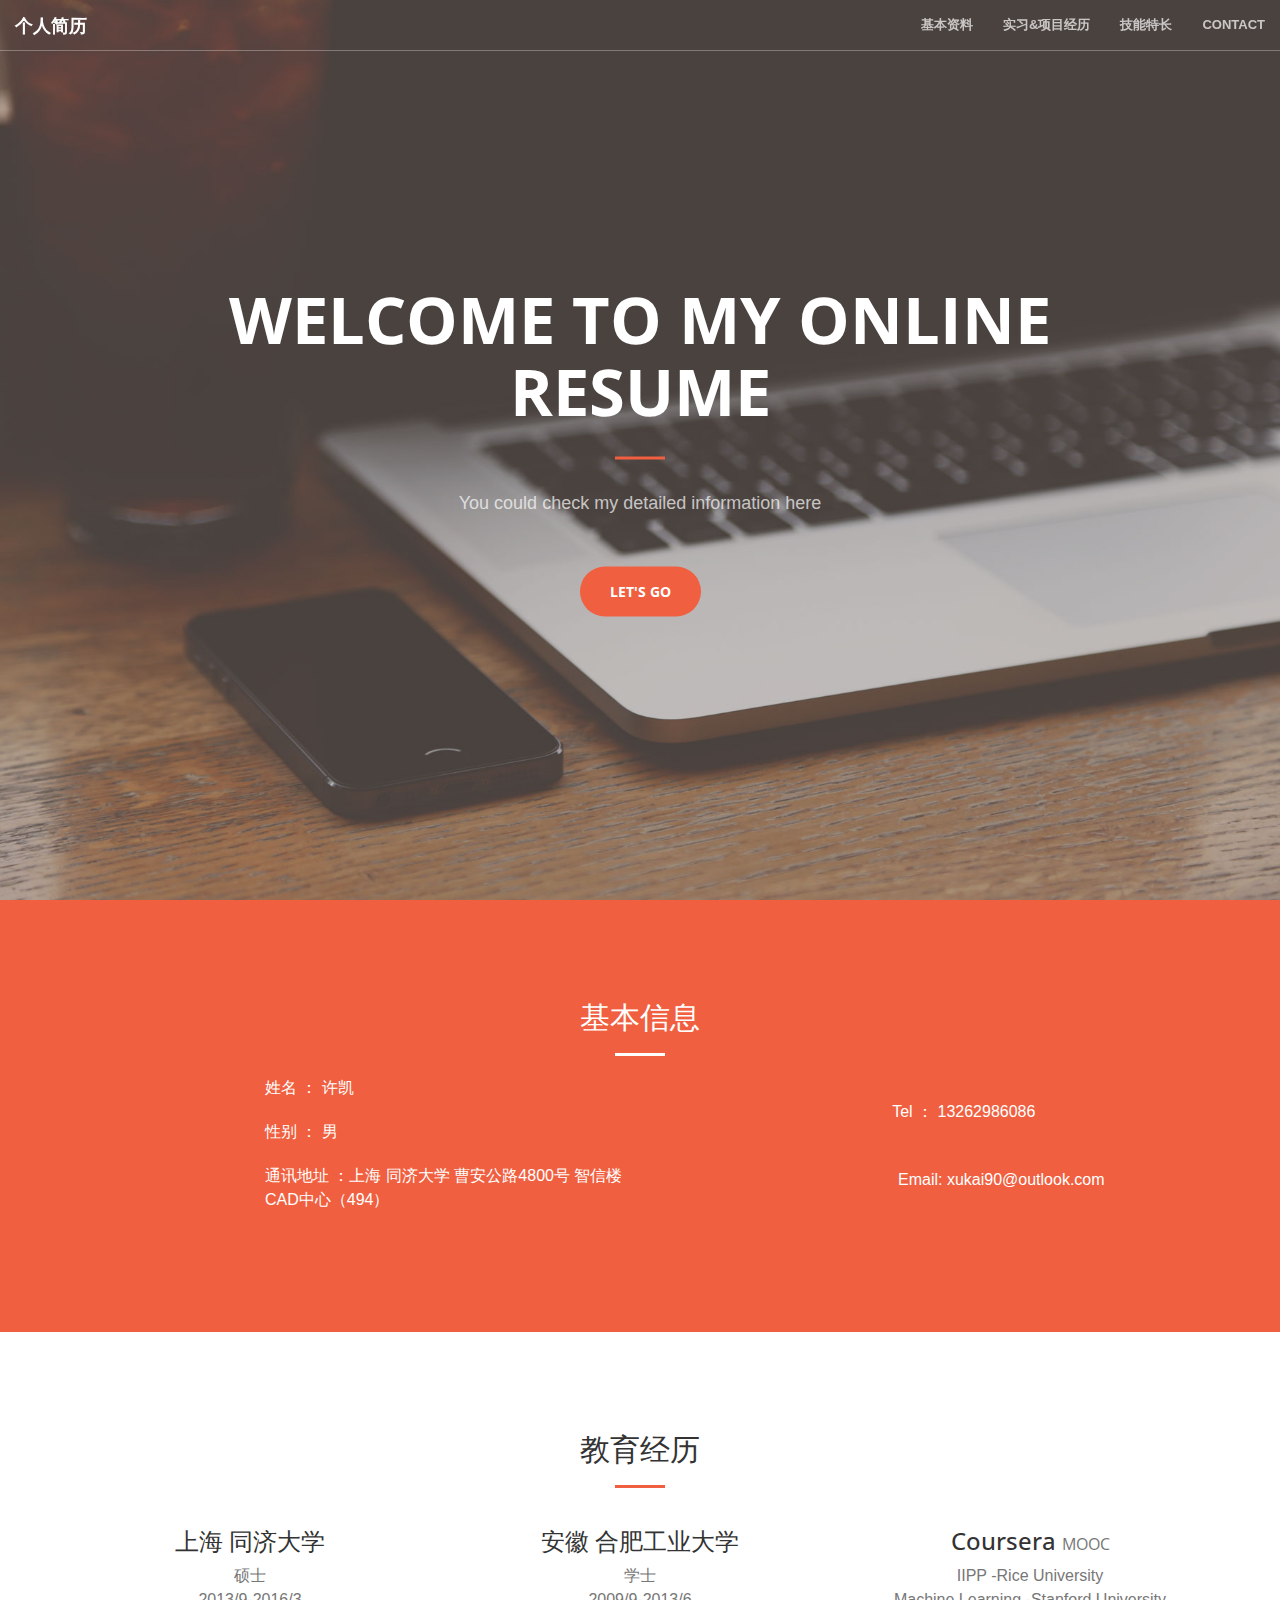
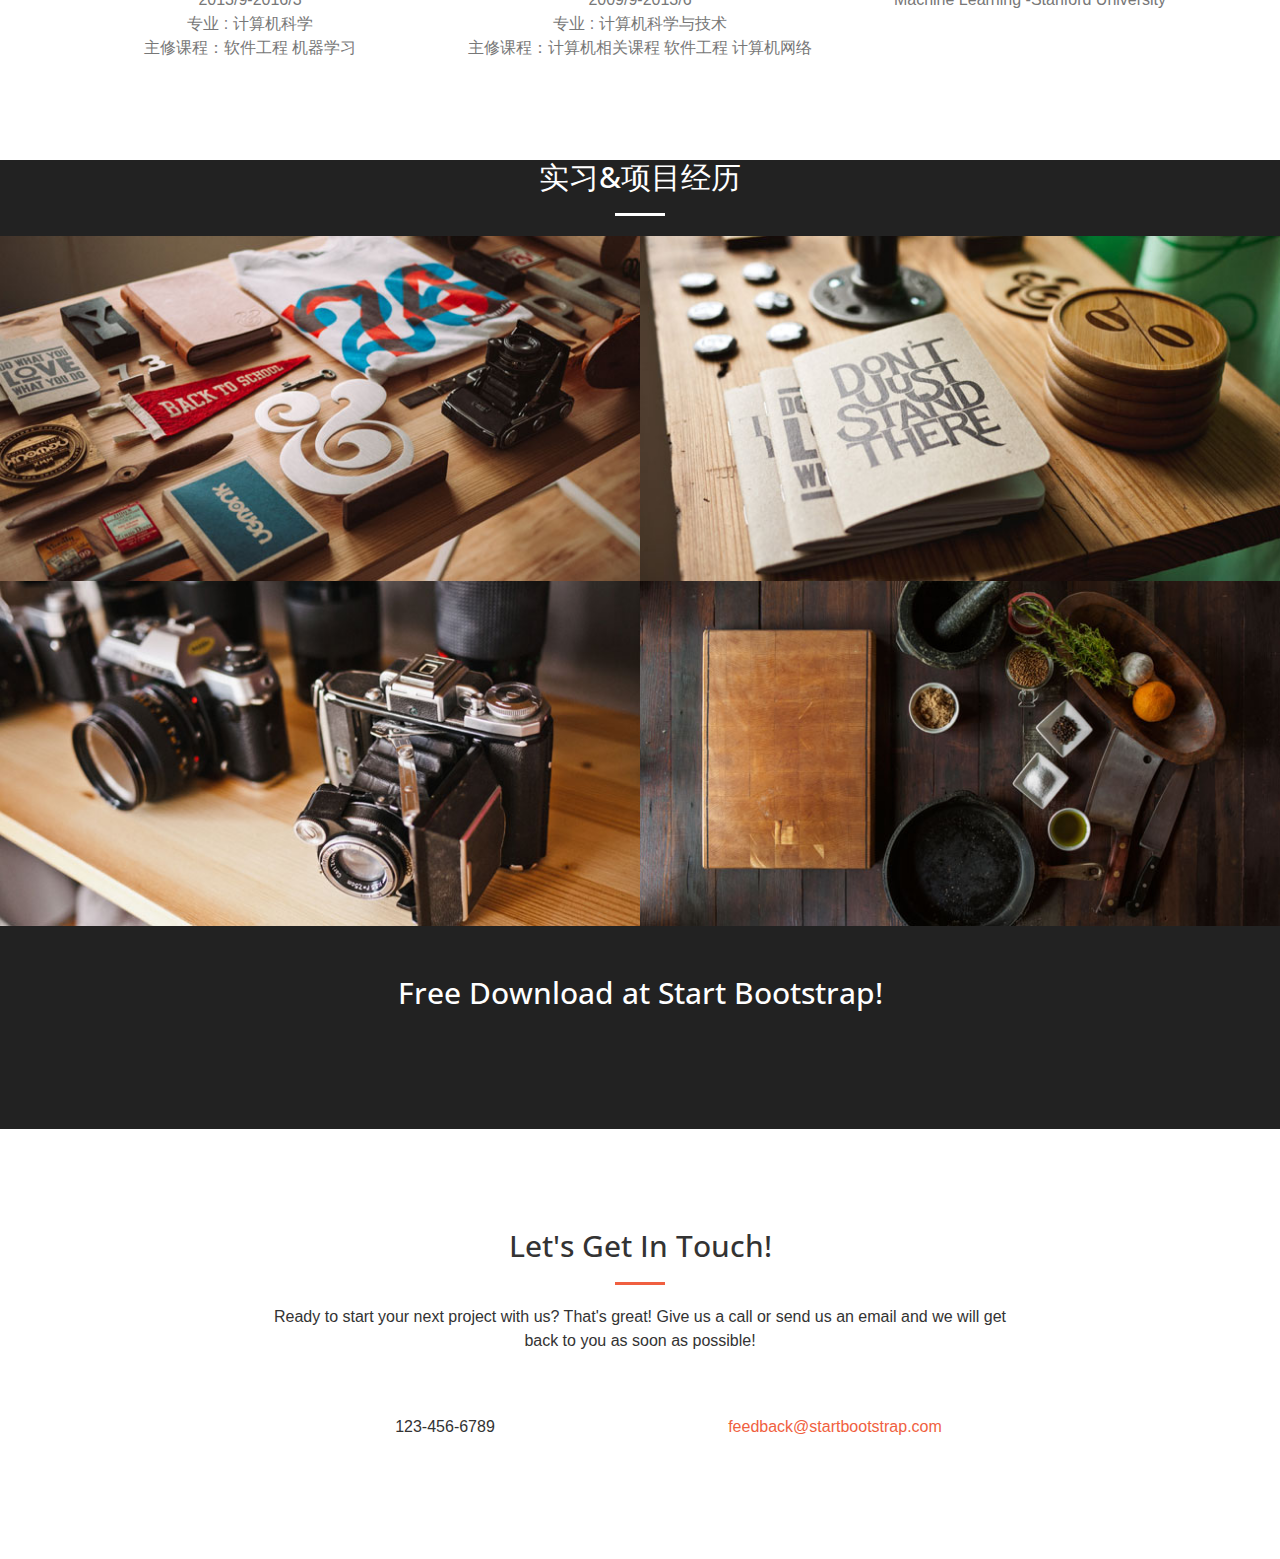
<file: startbootstrap-creative-1.0.1/index.html>
<!DOCTYPE html>
<html lang="en">

<head>

    <meta charset="utf-8">
    <meta http-equiv="X-UA-Compatible" content="IE=edge">
    <meta name="viewport" content="width=device-width, initial-scale=1">
    <meta name="description" content="">
    <meta name="author" content="">

    <title>Creative - Start Bootstrap Theme</title>

    <!-- Bootstrap Core CSS -->
    <link rel="stylesheet" href="css/bootstrap.min.css" type="text/css">

    <!-- Custom Fonts -->
    <link href='http://fonts.googleapis.com/css?family=Open+Sans:300italic,400italic,600italic,700italic,800italic,400,300,600,700,800' rel='stylesheet' type='text/css'>
    <link href='http://fonts.googleapis.com/css?family=Merriweather:400,300,300italic,400italic,700,700italic,900,900italic' rel='stylesheet' type='text/css'>
    <link rel="stylesheet" href="font-awesome/css/font-awesome.min.css" type="text/css">

    <!-- Plugin CSS -->
    <link rel="stylesheet" href="css/animate.min.css" type="text/css">

    <!-- Custom CSS -->
    <link rel="stylesheet" href="css/creative.css" type="text/css">

    <!-- HTML5 Shim and Respond.js IE8 support of HTML5 elements and media queries -->
    <!-- WARNING: Respond.js doesn't work if you view the page via file:// -->
    <!--[if lt IE 9]>
        <script src="https://oss.maxcdn.com/libs/html5shiv/3.7.0/html5shiv.js"></script>
        <script src="https://oss.maxcdn.com/libs/respond.js/1.4.2/respond.min.js"></script>
    <![endif]-->


</head>

<body id="page-top">

    <nav id="mainNav" class="navbar navbar-default navbar-fixed-top">
        <div class="container-fluid">
            <!-- Brand and toggle get grouped for better mobile display -->
            <div class="navbar-header">
                <button type="button" class="navbar-toggle collapsed" data-toggle="collapse" data-target="#bs-example-navbar-collapse-1">
                    <span class="sr-only">Toggle navigation</span>
                    <span class="icon-bar"></span>
                    <span class="icon-bar"></span>
                    <span class="icon-bar"></span>
                </button>
                <a class="navbar-brand page-scroll" href="#page-top">个人简历</a>
            </div>

            <!-- Collect the nav links, forms, and other content for toggling -->
            <div class="collapse navbar-collapse" id="bs-example-navbar-collapse-1">
                <ul class="nav navbar-nav navbar-right">
                    <li>
                        <a class="page-scroll" href="#base-info">基本资料</a>
                    </li>
                    <li>
                        <a class="page-scroll" href="#services">实习&项目经历</a>
                    </li>
                    <li>
                        <a class="page-scroll" href="#portfolio">技能特长</a>
                    </li>
                    <li>
                        <a class="page-scroll" href="#contact">Contact</a>
                    </li>
                </ul>
            </div>
            <!-- /.navbar-collapse -->
        </div>
        <!-- /.container-fluid -->
    </nav>

    <header>
        <div class="header-content">
            <div class="header-content-inner">
                <h1>Welcome to my online resume </h1>
                <hr>
                <p>You could check my detailed information here</p>
                <a href="#base-info" class="btn btn-primary btn-xl page-scroll">Let's Go</a>
            </div>
        </div>
    </header>

    <section class="bg-primary" id="base-info">
        <div class="container text-center">
        <h2 class="section-heading ">基本信息</h2>
         <hr class="light">
            <div class="row">
                <div class="col-lg-4 col-lg-offset-2  text-left">
                    
                   
                    <p> 姓名 ： 许凯</p>
                    <p> 性别 ： 男</p>
                    <p> 通讯地址 ：上海 同济大学 曹安公路4800号 智信楼CAD中心（494）</p>                 
                </div>
                <div class="col-lg-4 col-lg-offset-2 text-left">
                  
                    <p> <i class="fa fa-phone fa-3x wow bounceIn"></i> Tel ： 13262986086</p>
                    <p> <i class="fa fa-envelope-o fa-3x wow bounceIn" data-wow-delay=".1s">
                        
                     </i>Email: <a href="mailto:xukai90@outlook.com" style="color:white"> xukai90@outlook.com </a></p>
                           
                </div>
            </div>
        </div>
    </section>

    <section id="education">
        <div class="container">
            <div class="row">
                <div class="col-lg-12 text-center">
                    <h2 class="section-heading">教育经历</h2>
                    <hr class="primary">
                </div>
            </div>
        </div>
        <div class="container">
            <div class="row">
                <div class="col-lg-4 col-md-6 text-center ">
                    <div class="service-box">
                       
                        <h3>上海 同济大学 </h3>
                        <p class="text-muted">硕士  </p>
                         <p class="text-muted">2013/9-2016/3 </p>
                        <p class="text-muted">专业 : 计算机科学 </p>
                        <p class="text-muted">主修课程：软件工程 机器学习 </p>
                    </div>
                </div>
                <div class="col-lg-4 col-md-6 text-center">
                   <div class="service-box">
                       
                        <h3>安徽 合肥工业大学 </h3>

                       <p class="text-muted">学士 </p>
                         <p class="text-muted">2009/9-2013/6 </p>
                        <p class="text-muted">专业 : 计算机科学与技术 </p>
                        <p class="text-muted">主修课程：计算机相关课程 软件工程 计算机网络 </p>
                    </div>
                </div>
                <div class="col-lg-4 col-md-6 text-center">
                    <div class="service-box">
                        <h3>Coursera <small>  MOOC </small> </h3>

                         <p class="text-muted">IIPP -Rice University</p>
                        <p class="text-muted">Machine Learning -Stanford University</p>
                        
                    </div>
                </div>
               
            </div>
        </div>
    </section>

    <section class="no-padding" id="experiences">
     <h2 class="section-heading text-center ">实习&项目经历</h2>
         <hr class="light">
        <div class="container-fluid">
            <div class="row no-gutter">
                <div class="col-lg-6 col-sm-6">
                    <a href="#" class="portfolio-box">
                        <img src="img/portfolio/1.jpg" class="img-responsive" alt="">
                        <div class="portfolio-box-caption">
                            <div class="portfolio-box-caption-content">
                                <div class="project-category text-faded">
                                    Category
                                </div>
                                <div class="project-name">
                                    Project Name
                                </div>
                            </div>
                        </div>
                    </a>
                </div>
                <div class="col-lg-6 col-sm-6">
                    <a href="#" class="portfolio-box">
                        <img src="img/portfolio/2.jpg" class="img-responsive" alt="">
                        <div class="portfolio-box-caption">
                            <div class="portfolio-box-caption-content">
                                <div class="project-category text-faded">
                                    Category
                                </div>
                                <div class="project-name">
                                    Project Name
                                </div>
                            </div>
                        </div>
                    </a>
                </div>
                <div class="col-lg-6 col-sm-6">
                    <a href="#" class="portfolio-box">
                        <img src="img/portfolio/3.jpg" class="img-responsive" alt="">
                        <div class="portfolio-box-caption">
                            <div class="portfolio-box-caption-content">
                                <div class="project-category text-faded">
                                    Category
                                </div>
                                <div class="project-name">
                                    Project Name
                                </div>
                            </div>
                        </div>
                    </a>
                </div>
                <div class="col-lg-6 col-sm-6">
                    <a href="#" class="portfolio-box">
                        <img src="img/portfolio/4.jpg" class="img-responsive" alt="">
                        <div class="portfolio-box-caption">
                            <div class="portfolio-box-caption-content">
                                <div class="project-category text-faded">
                                    Category
                                </div>
                                <div class="project-name">
                                    Project Name
                                </div>
                            </div>
                        </div>
                    </a>
                </div>
               
            </div>
        </div>
    </section>

    <aside class="bg-dark">
        <div class="container text-center">
            <div class="call-to-action">
                <h2>Free Download at Start Bootstrap!</h2>
                <a href="#" class="btn btn-default btn-xl wow tada">Download Now!</a>
            </div>
        </div>
    </aside>

    <section id="contact">
        <div class="container">
            <div class="row">
                <div class="col-lg-8 col-lg-offset-2 text-center">
                    <h2 class="section-heading">Let's Get In Touch!</h2>
                    <hr class="primary">
                    <p>Ready to start your next project with us? That's great! Give us a call or send us an email and we will get back to you as soon as possible!</p>
                </div>
                <div class="col-lg-4 col-lg-offset-2 text-center">
                    <i class="fa fa-phone fa-3x wow bounceIn"></i>
                    <p>123-456-6789</p>
                </div>
                <div class="col-lg-4 text-center">
                    <i class="fa fa-envelope-o fa-3x wow bounceIn" data-wow-delay=".1s"></i>
                    <p><a href="mailto:your-email@your-domain.com">feedback@startbootstrap.com</a></p>
                </div>
            </div>
        </div>
    </section>

    <!-- jQuery -->
    <script src="js/jquery.js"></script>

    <!-- Bootstrap Core JavaScript -->
    <script src="js/bootstrap.min.js"></script>

    <!-- Plugin JavaScript -->
    <script src="js/jquery.easing.min.js"></script>
    <script src="js/jquery.fittext.js"></script>
    <script src="js/wow.min.js"></script>

    <!-- Custom Theme JavaScript -->
    <script src="js/creative.js"></script>

</body>

</html>
</file>
<file: startbootstrap-creative-1.0.1/css/creative.css>
/*!
 * Start Bootstrap - Creative Bootstrap Theme (http://startbootstrap.com)
 * Code licensed under the Apache License v2.0.
 * For details, see http://www.apache.org/licenses/LICENSE-2.0.
 */

html,
body {
    width: 100%;
    height: 100%;
}

body {
    font-family: Merriweather,"Microsoft YaHei", !important;
}

hr {
    max-width: 50px;
    border-color: #f05f40;
    border-width: 3px;
}

hr.light {
    border-color: #fff;
}

a {
    color: #f05f40;
    -webkit-transition: all .35s;
    -moz-transition: all .35s;
    transition: all .35s;
}

a:hover,
a:focus {
    color: #eb3812;
}

h1,
h2,
h3,
h4,
h5,
h6 {
    font-family: 'Open Sans','Microsoft YaHei',Arial,sans-serif;
}

p {
    margin-bottom: 20px;
    font-size: 16px;
    line-height: 1.5;
}
#experiences{
    color: #fff;
    background-color: #222;

}
.bg-primary {
    background-color: #f05f40;
}

.bg-dark {
    color: #fff;
    background-color: #222;
}

.text-faded {
    color: rgba(255,255,255,.7);
}

section {
    padding: 100px 0;
}

aside {
    padding: 50px 0;
}

.no-padding {
    padding: 0;
}

.navbar-default {
    border-color: rgba(34,34,34,.05);
    font-family: 'Open Sans','Microsoft YaHei'Arial,sans-serif;
    background-color: #fff;
    -webkit-transition: all .35s;
    -moz-transition: all .35s;
    transition: all .35s;
}

.navbar-default .navbar-header .navbar-brand {
    text-transform: uppercase;
    font-family: 'Open Sans','Microsoft YaHei',Arial,sans-serif;
    font-weight: 700;
    color: #f05f40;
}

.navbar-default .navbar-header .navbar-brand:hover,
.navbar-default .navbar-header .navbar-brand:focus {
    color: #eb3812;
}

.navbar-default .nav > li>a,
.navbar-default .nav>li>a:focus {
    text-transform: uppercase;
    font-size: 13px;
    font-weight: 700;
    color: #222;
}

.navbar-default .nav > li>a:hover,
.navbar-default .nav>li>a:focus:hover {
    color: #f05f40;
}

.navbar-default .nav > li.active>a,
.navbar-default .nav>li.active>a:focus {
    color: #f05f40!important;
    background-color: transparent;
}

.navbar-default .nav > li.active>a:hover,
.navbar-default .nav>li.active>a:focus:hover {
    background-color: transparent;
}

@media(min-width:768px) {
    .navbar-default {
        border-color: rgba(255,255,255,.3);
        background-color: transparent;
    }

    .navbar-default .navbar-header .navbar-brand {
        color: rgba(255,255,255,.7);
    }

    .navbar-default .navbar-header .navbar-brand:hover,
    .navbar-default .navbar-header .navbar-brand:focus {
        color: #fff;
    }

    .navbar-default .nav > li>a,
    .navbar-default .nav>li>a:focus {
        color: rgba(255,255,255,.7);
    }

    .navbar-default .nav > li>a:hover,
    .navbar-default .nav>li>a:focus:hover {
        color: #fff;
    }

    .navbar-default.affix {
        border-color: rgba(34,34,34,.05);
        background-color: #fff;
    }

    .navbar-default.affix .navbar-header .navbar-brand {
        font-size: 14px;
        color: #f05f40;
    }

    .navbar-default.affix .navbar-header .navbar-brand:hover,
    .navbar-default.affix .navbar-header .navbar-brand:focus {
        color: #eb3812;
    }

    .navbar-default.affix .nav > li>a,
    .navbar-default.affix .nav>li>a:focus {
        color: #222;
    }

    .navbar-default.affix .nav > li>a:hover,
    .navbar-default.affix .nav>li>a:focus:hover {
        color: #f05f40;
    }
}

header {
    position: relative;
    width: 100%;
    min-height: auto;
    text-align: center;
    color: #fff;
    background-image: url(../img/header.jpg);
    background-position: center;
    -webkit-background-size: cover;
    -moz-background-size: cover;
    background-size: cover;
    -o-background-size: cover;
}

header .header-content {
    position: relative;
    width: 100%;
    padding: 100px 15px;
    text-align: center;
}

header .header-content .header-content-inner h1 {
    margin-top: 0;
    margin-bottom: 0;
    text-transform: uppercase;
    font-weight: 700;
}

header .header-content .header-content-inner hr {
    margin: 30px auto;
}

header .header-content .header-content-inner p {
    margin-bottom: 50px;
    font-size: 16px;
    font-weight: 300;
    color: rgba(255,255,255,.7);
}

@media(min-width:768px) {
    header {
        min-height: 100%;
    }

    header .header-content {
        position: absolute;
        top: 50%;
        padding: 0 50px;
        -webkit-transform: translateY(-50%);
        -ms-transform: translateY(-50%);
        transform: translateY(-50%);
    }

    header .header-content .header-content-inner {
        margin-right: auto;
        margin-left: auto;
        max-width: 1000px;
    }

    header .header-content .header-content-inner p {
        margin-right: auto;
        margin-left: auto;
        max-width: 80%;
        font-size: 18px;
    }
}

.section-heading {
    margin-top: 0;
}

.service-box {
    margin: 50px auto 0;
    max-width: 400px;
}

@media(min-width:992px) {
    .service-box {
        margin: 20px auto 0;
    }
}

.service-box p {
    margin-bottom: 0;
}

.portfolio-box {
    display: block;
    position: relative;
    margin: 0 auto;
    max-width: 650px;
}

.portfolio-box .portfolio-box-caption {
    display: block;
    position: absolute;
    bottom: 0;
    width: 100%;
    height: 100%;
    text-align: center;
    color: #fff;
    opacity: 0;
    background: rgba(240,95,64,.9);
    -webkit-transition: all .35s;
    -moz-transition: all .35s;
    transition: all .35s;
}

.portfolio-box .portfolio-box-caption .portfolio-box-caption-content {
    position: absolute;
    top: 50%;
    width: 100%;
    text-align: center;
    transform: translateY(-50%);
}

.portfolio-box .portfolio-box-caption .portfolio-box-caption-content .project-category,
.portfolio-box .portfolio-box-caption .portfolio-box-caption-content .project-name {
    padding: 0 15px;
    font-family: 'Open Sans','Helvetica Neue',Arial,sans-serif;
}

.portfolio-box .portfolio-box-caption .portfolio-box-caption-content .project-category {
    text-transform: uppercase;
    font-size: 14px;
    font-weight: 600;
}

.portfolio-box .portfolio-box-caption .portfolio-box-caption-content .project-name {
    font-size: 18px;
}

.portfolio-box:hover .portfolio-box-caption {
    opacity: 1;
}

@media(min-width:768px) {
    .portfolio-box .portfolio-box-caption .portfolio-box-caption-content .project-category {
        font-size: 16px;
    }

    .portfolio-box .portfolio-box-caption .portfolio-box-caption-content .project-name {
        font-size: 22px;
    }
}

.call-to-action h2 {
    margin: 0 auto 20px;
}

.text-primary {
    color: #f05f40;
}

.no-gutter > [class*=col-] {
    padding-right: 0;
    padding-left: 0;
}

.btn-default {
    border-color: #fff;
    color: #222;
    background-color: #fff;
    -webkit-transition: all .35s;
    -moz-transition: all .35s;
    transition: all .35s;
}

.btn-default:hover,
.btn-default:focus,
.btn-default.focus,
.btn-default:active,
.btn-default.active,
.open > .dropdown-toggle.btn-default {
    border-color: #ededed;
    color: #222;
    background-color: #f2f2f2;
}

.btn-default:active,
.btn-default.active,
.open > .dropdown-toggle.btn-default {
    background-image: none;
}

.btn-default.disabled,
.btn-default[disabled],
fieldset[disabled] .btn-default,
.btn-default.disabled:hover,
.btn-default[disabled]:hover,
fieldset[disabled] .btn-default:hover,
.btn-default.disabled:focus,
.btn-default[disabled]:focus,
fieldset[disabled] .btn-default:focus,
.btn-default.disabled.focus,
.btn-default[disabled].focus,
fieldset[disabled] .btn-default.focus,
.btn-default.disabled:active,
.btn-default[disabled]:active,
fieldset[disabled] .btn-default:active,
.btn-default.disabled.active,
.btn-default[disabled].active,
fieldset[disabled] .btn-default.active {
    border-color: #fff;
    background-color: #fff;
}

.btn-default .badge {
    color: #fff;
    background-color: #222;
}

.btn-primary {
    border-color: #f05f40;
    color: #fff;
    background-color: #f05f40;
    -webkit-transition: all .35s;
    -moz-transition: all .35s;
    transition: all .35s;
}

.btn-primary:hover,
.btn-primary:focus,
.btn-primary.focus,
.btn-primary:active,
.btn-primary.active,
.open > .dropdown-toggle.btn-primary {
    border-color: #ed431f;
    color: #fff;
    background-color: #ee4b28;
}

.btn-primary:active,
.btn-primary.active,
.open > .dropdown-toggle.btn-primary {
    background-image: none;
}

.btn-primary.disabled,
.btn-primary[disabled],
fieldset[disabled] .btn-primary,
.btn-primary.disabled:hover,
.btn-primary[disabled]:hover,
fieldset[disabled] .btn-primary:hover,
.btn-primary.disabled:focus,
.btn-primary[disabled]:focus,
fieldset[disabled] .btn-primary:focus,
.btn-primary.disabled.focus,
.btn-primary[disabled].focus,
fieldset[disabled] .btn-primary.focus,
.btn-primary.disabled:active,
.btn-primary[disabled]:active,
fieldset[disabled] .btn-primary:active,
.btn-primary.disabled.active,
.btn-primary[disabled].active,
fieldset[disabled] .btn-primary.active {
    border-color: #f05f40;
    background-color: #f05f40;
}

.btn-primary .badge {
    color: #f05f40;
    background-color: #fff;
}

.btn {
    border: 0;
    border-radius: 300px;
    text-transform: uppercase;
    font-family: 'Open Sans','Microsoft YaHei',Arial,sans-serif;
    font-weight: 700;
}

.btn-xl {
    padding: 15px 30px;
}

::-moz-selection {
    text-shadow: none;
    color: #fff;
    background: #222;
}

::selection {
    text-shadow: none;
    color: #fff;
    background: #222;
}

img::selection {
    color: #fff;
    background: 0 0;
}

img::-moz-selection {
    color: #fff;
    background: 0 0;
}

body {
    webkit-tap-highlight-color: #222;
}
</file>
